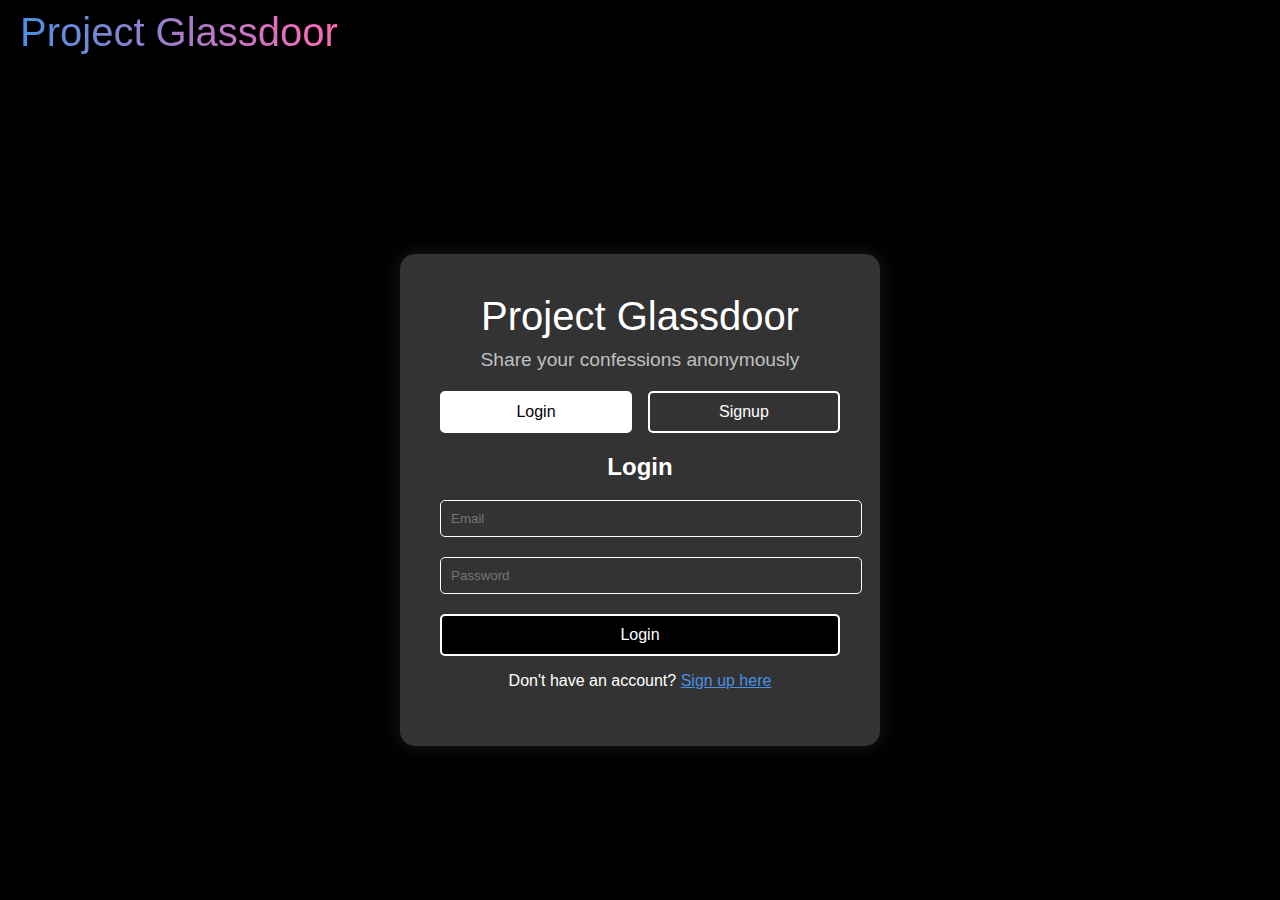
<file: public/login.html>
<!DOCTYPE html>
<html lang="en">
<head>
    <meta charset="UTF-8">
    <meta name="viewport" content="width=device-width, initial-scale=1.0">
    <title>Login / Signup - Project Glassdoor</title>
    <style>
        body {
            margin: 0;
            padding: 0;
            background-color: black;
            font-family: Arial, sans-serif;
            color: white;
            display: flex;
            justify-content: center;
            align-items: center;
            height: 100vh;
            flex-direction: column;
            overflow: hidden;
        }

        header {
            position: fixed;
            display: flex;
            justify-content: space-between;
            align-items: center;
            padding: 10px 20px;
            width: 100%;
            box-sizing: border-box;
            z-index: 2;
            background-color: rgba(0, 0, 0, 0.8);
            top: 0;
        }

        .logo {
            font-size: 2.5em;
            z-index: 1;
            background: linear-gradient(90deg, #4A90E2, #FF69B4);
            -webkit-background-clip: text;
            color: transparent;
        }

        .form-container {
            margin-top: 100px; /* Space for fixed header */
            background-color: #333;
            padding: 40px;
            border-radius: 15px;
            box-shadow: 0px 0px 20px rgba(255, 255, 255, 0.1);
            width: 400px;
            text-align: center;
        }

        .form-title {
            font-size: 2.5em;
            margin-bottom: 10px;
        }

        .form-subtitle {
            font-size: 1.2em;
            margin-bottom: 20px;
            color: rgba(255, 255, 255, 0.7);
        }

        .form-container input {
            width: 100%;
            padding: 10px;
            margin-bottom: 20px;
            border-radius: 5px;
            border: 1px solid white;
            background-color: transparent;
            color: white;
            transition: border-color 0.3s ease;
        }

        .form-container input:focus {
            border-color: #4A90E2; /* Focus effect */
            outline: none;
        }

        .form-container button {
            background-color: black;
            border: 2px solid white;
            padding: 10px;
            font-size: 1em;
            color: white;
            border-radius: 5px;
            cursor: pointer;
            transition: background-color 0.3s ease;
            width: 100%;
        }

        .form-container button:hover {
            background-color: white;
            color: black;
        }

        .toggle-buttons {
            display: flex;
            justify-content: space-between;
            margin-bottom: 20px;
        }

        .toggle-buttons button {
            background-color: transparent;
            border: 2px solid white;
            color: white;
            padding: 10px 20px;
            cursor: pointer;
            transition: background-color 0.3s ease;
            border-radius: 5px;
            width: 48%;
        }

        .toggle-buttons button.active {
            background-color: white;
            color: black;
        }

        .form-content {
            display: none; /* Hide forms initially */
        }

        .form-content.active {
            display: block; /* Show the active form */
        }
    </style>
</head>
<body>
    <header>
        <div class="logo">Project Glassdoor</div>
    </header>

    <div class="form-container">
        <div class="form-title">Project Glassdoor</div>
        <div class="form-subtitle">Share your confessions anonymously</div>

        <div class="toggle-buttons">
            <button id="loginBtn" class="active" onclick="showLogin()">Login</button>
            <button id="signupBtn" onclick="showSignup()">Signup</button>
        </div>

        <div id="loginForm" class="form-content active">
            <h2>Login</h2>
            <form id="loginFormElement" onsubmit="handleLogin(event)">
                <input type="email" id="loginEmail" placeholder="Email" required>
                <input type="password" id="loginPassword" placeholder="Password" required>
                <button type="submit">Login</button>
            </form>
            <p>Don't have an account? <a href="#" onclick="showSignup()" style="color: #4A90E2;">Sign up here</a></p>
        </div>

        <div id="signupForm" class="form-content">
            <h2>Signup</h2>
            <form>
                <input type="text" placeholder="Username" required>
                <input type="email" placeholder="Email" required>
                <input type="password" placeholder="Password" required>
                <button type="submit">Signup</button>
            </form>
            <p>Already have an account? <a href="#" onclick="showLogin()" style="color: #4A90E2;">Login here</a></p>
        </div>
    </div>

    <script>
        function showLogin() {
            document.getElementById("loginForm").classList.add("active");
            document.getElementById("signupForm").classList.remove("active");
            document.getElementById("loginBtn").classList.add("active");
            document.getElementById("signupBtn").classList.remove("active");
        }

        function showSignup() {
            document.getElementById("loginForm").classList.remove("active");
            document.getElementById("signupForm").classList.add("active");
            document.getElementById("signupBtn").classList.add("active");
            document.getElementById("loginBtn").classList.remove("active");
        }

        async function handleLogin(event) {
            event.preventDefault(); // Prevent the default form submission

            const email = document.getElementById("loginEmail").value;
            const password = document.getElementById("loginPassword").value;

            try {
                const response = await fetch('http://localhost:3000/api/login', {
                    method: 'POST',
                    headers: {
                        'Content-Type': 'application/json'
                    },
                    body: JSON.stringify({ email, password })
                });

                const data = await response.json();

                if (response.ok) {
                    alert(`Welcome, ${data.username}!`); // Handle successful login (e.g., redirect to dashboard)
                    // Redirect to another page or show a dashboard
                } else {
                    alert(data.message); // Show error message
                }
            } catch (error) {
                console.error('Error:', error);
                alert('An error occurred while logging in.');
            }
        }

        // Initialize to show login form on load
        showLogin();
    </script>
</body>
</html>
</file>
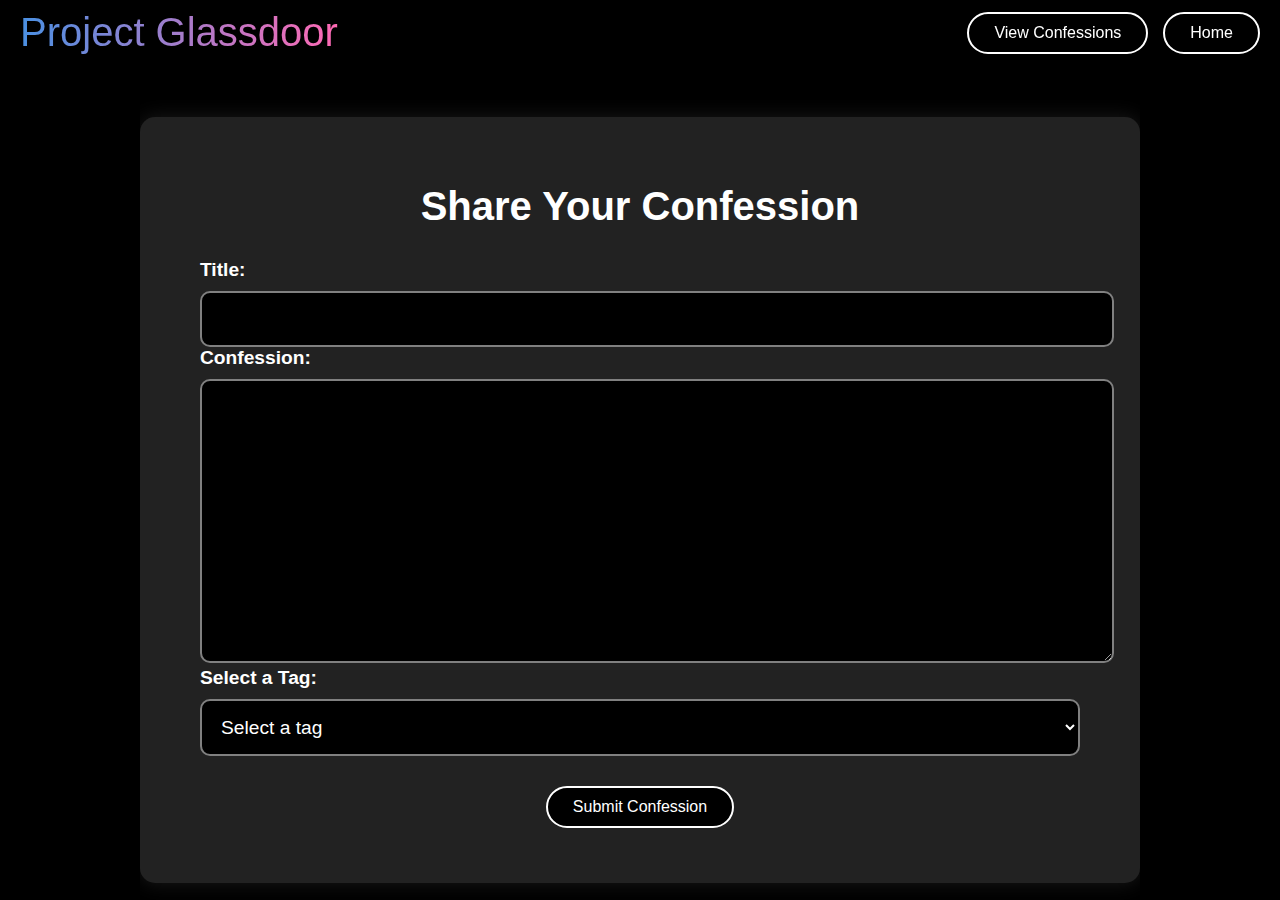
<file: public/tellyourstory.html>
<!DOCTYPE html>
<html lang="en">

<head>
    <meta charset="UTF-8">
    <meta name="viewport" content="width=device-width, initial-scale=1.0">
    <title>Tell Your Story - Project Glassdoor</title>
    <style>
        body {
            margin: 0;
            padding: 0;
            background-color: black;
            font-family: 'Segoe UI', Tahoma, Geneva, Verdana, sans-serif;
            color: white;
            display: flex;
            justify-content: center;
            align-items: center;
            height: 100vh;
            flex-direction: column;
            overflow: hidden;
        }

        header {
            position: fixed;
            display: flex;
            justify-content: space-between;
            align-items: center;
            padding: 10px 20px;
            width: 100%;
            box-sizing: border-box;
            z-index: 2;
            background-color: rgba(0, 0, 0, 0.8);
            top: 0;
        }

        .logo {
            font-size: 2.5em;
            z-index: 1;
            background: linear-gradient(90deg, #4A90E2, #FF69B4);
            -webkit-background-clip: text;
            color: transparent;
        }

        .header-buttons {
            display: flex;
            gap: 15px;
            z-index: 2;
        }

        .header-buttons .btn {
            background-color: black;
            border: 2px solid white;
            padding: 10px 25px;
            font-size: 1em;
            color: white;
            border-radius: 25px;
            cursor: pointer;
            transition: background-color 0.3s ease, transform 0.3s ease;
            font-family: inherit;
        }

        .header-buttons .btn:hover {
            background-color: white;
            color: black;
            transform: scale(1.05);
        }

        .confession-container {
            margin-top: 100px;
            display: flex;
            justify-content: center;
            align-items: center;
            height: calc(100vh - 100px);
            width: 100%;
            position: relative;
            overflow: hidden;
        }

        .confession-card {
            background-color: #222;
            /* Solid black background for the form */
            padding: 40px 60px;
            border-radius: 15px;
            width: 1000px;
            max-width: 1200px;
            box-shadow: 0px 0px 20px rgba(255, 255, 255, 0.1);
            /* Soft white shadow */
            box-sizing: border-box;
            text-align: left;
            display: flex;
            flex-direction: column;
            justify-content: space-between;
        }

        .confession-card h1 {
            margin-bottom: 30px;
            font-size: 2.5em;
            text-align: center;
            color: white;
            /* White heading */
        }

        .confession-card label {
            margin-top: 20px;
            font-weight: bold;
            font-size: 1.2em;
            color: white;
            /* White labels */
        }

        .confession-card input,
        .confession-card textarea,
        .confession-card select {
            width: 100%;
            padding: 15px;
            margin-top: 10px;
            border: 2px solid grey;
            border-radius: 10px;
            background-color: black;
            color: white;
            /* White text */
            font-size: 1.2em;
            transition: border 0.3s ease, background-color 0.3s ease;
        }

        .confession-card input:focus,
        .confession-card textarea:focus,
        .confession-card select:focus {
            border: 2px solid white;
            /* Maintain white border on focus */
            background-color: #333;
            /* Darker grey background on focus */
            outline: none;
        }

        .confession-card textarea {
            resize: vertical;
            height: 250px;
            max-length: 1500px;
            /* Max character limit */
        }

        /* Align the submit button with other buttons on the page */
        .confession-card button[type="submit"] {
            background-color: black;
            border: 2px solid white;
            color: white;
            padding: 10px 25px;
            font-size: 1em;
            border-radius: 25px;
            cursor: pointer;
            transition: background-color 0.3s ease, transform 0.3s ease;
            font-family: inherit;
            margin: 30px auto 0 auto;
            /* Center-align the button */
            display: block;
        }

        .confession-card button[type="submit"]:hover {
            background-color: white;
            color: black;
            transform: scale(1.05);
        }

        #response-message {
            margin-top: 15px;
            font-size: 1em;
            text-align: center;
            color: white;
            /* White response message */
        }

        @media (max-width: 768px) {
            .confession-container {
                margin-top: 20px;
            }

            .confession-card {
                width: 90%;
                padding: 20px;
            }

            .logo {
                font-size: 1.5em;
            }

            .header-buttons .btn {
                padding: 8px 15px;
                font-size: 0.9em;
            }
        }

        @media (max-width: 480px) {
            .header-buttons .btn {
                padding: 6px 10px;
                font-size: 0.8em;
            }

            .logo {
                font-size: 1.2em;
            }
        }
    </style>
</head>

<body>
    <header>
        <div class="logo">Project Glassdoor</div>
        <nav class="header-buttons">
            <button class="btn" onclick="window.location.href='confessions.html'">View Confessions</button>
            <button class="btn" onclick="window.location.href='index.html'">Home</button>
        </nav>
    </header>

    <main>
        <div class="confession-container">
            <div class="confession-card">
                <h1>Share Your Confession</h1>
                <form id="confession-form">
                    <div>
                        <label for="title">Title:</label>
                        <input type="text" id="title" name="title" required>
                    </div>
                    <div>
                        <label for="body">Confession:</label>
                        <textarea id="body" name="body" rows="5" maxlength="1500" required></textarea>
                    </div>
                    <div>
                        <label for="tags">Select a Tag:</label>
                        <select id="tags" name="tags" required>
                            <option value="" disabled selected>Select a tag</option>
                            <option value="love">Love</option>
                            <option value="guilt">Guilt</option>
                            <option value="secrets">Secrets</option>
                            <option value="escapism">Escapism</option>
                            <option value="friendship">Friendship</option>
                        </select>
                    </div>
                    <button type="submit">Submit Confession</button>
                </form>

                <div id="response-message"></div>
            </div>
        </div>
    </main>

    <script>
        document.getElementById('confession-form').addEventListener('submit', async function (e) {
            e.preventDefault();

            const title = document.getElementById('title').value;
            const body = document.getElementById('body').value;
            const tags = document.getElementById('tags').value;
            const responseMessage = document.getElementById('response-message');

            // Validation for minimum word count (150 words)
            const wordCount = body.trim().split(/\s+/).length;
            if (wordCount < 150) {
                responseMessage.innerText = 'Confession must be at least 150 words long.';
                return;
            }

            const confessionData = {
                title: title,
                body: body,
                tags: [tags],
                reactions: {
                    love: 0,
                    sad: 0,
                    laugh: 0,
                    userReactions: []
                }
            };

            try {
                const response = await fetch('http://localhost:3000/confessions', {
                    method: 'POST',
                    headers: {
                        'Content-Type': 'application/json',
                    },
                    body: JSON.stringify(confessionData),
                });

                if (response.ok) {
                    responseMessage.innerText = 'Confession submitted successfully!';
                    document.getElementById('confession-form').reset();
                } else {
                    responseMessage.innerText = 'Error submitting confession. Please try again.';
                }
            } catch (error) {
                console.error('Error:', error);
                responseMessage.innerText = 'Error submitting confession. Please try again.';
            }
        });
    </script>
</body>

</html>
</file>
